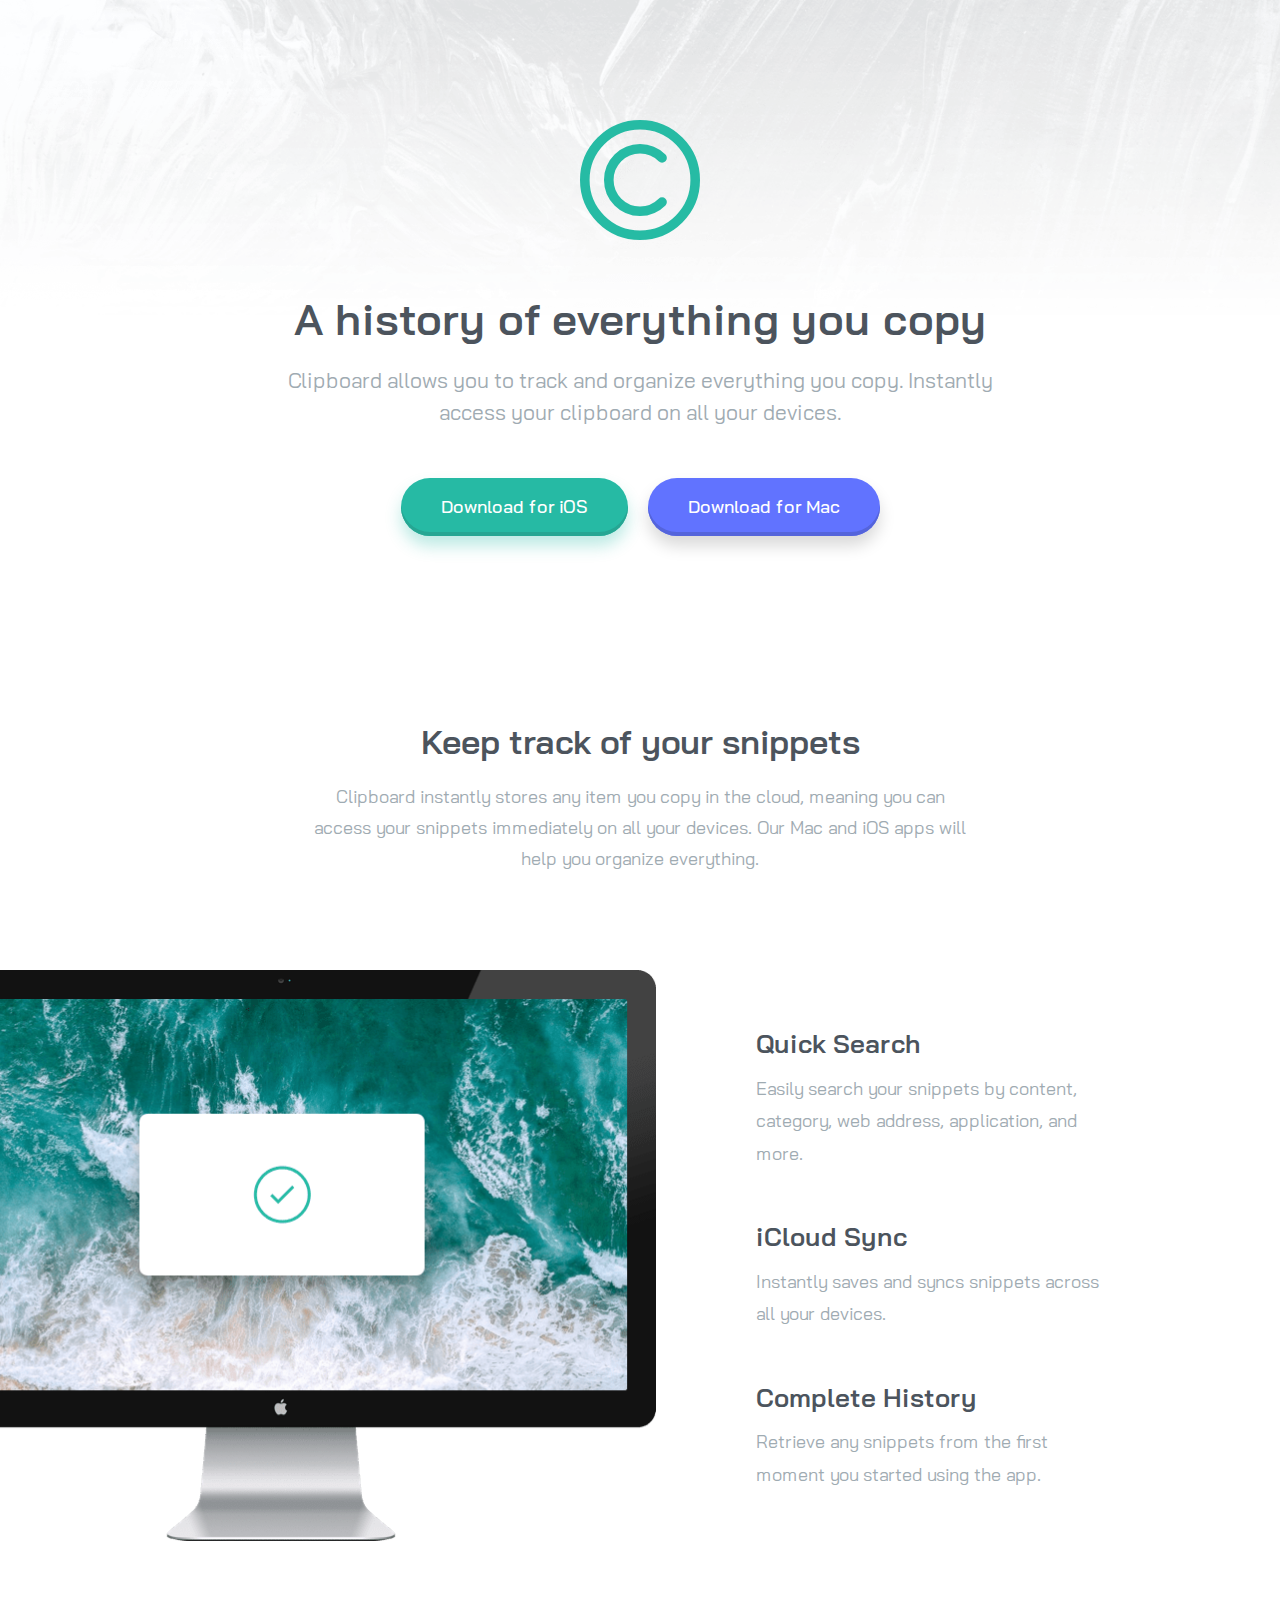
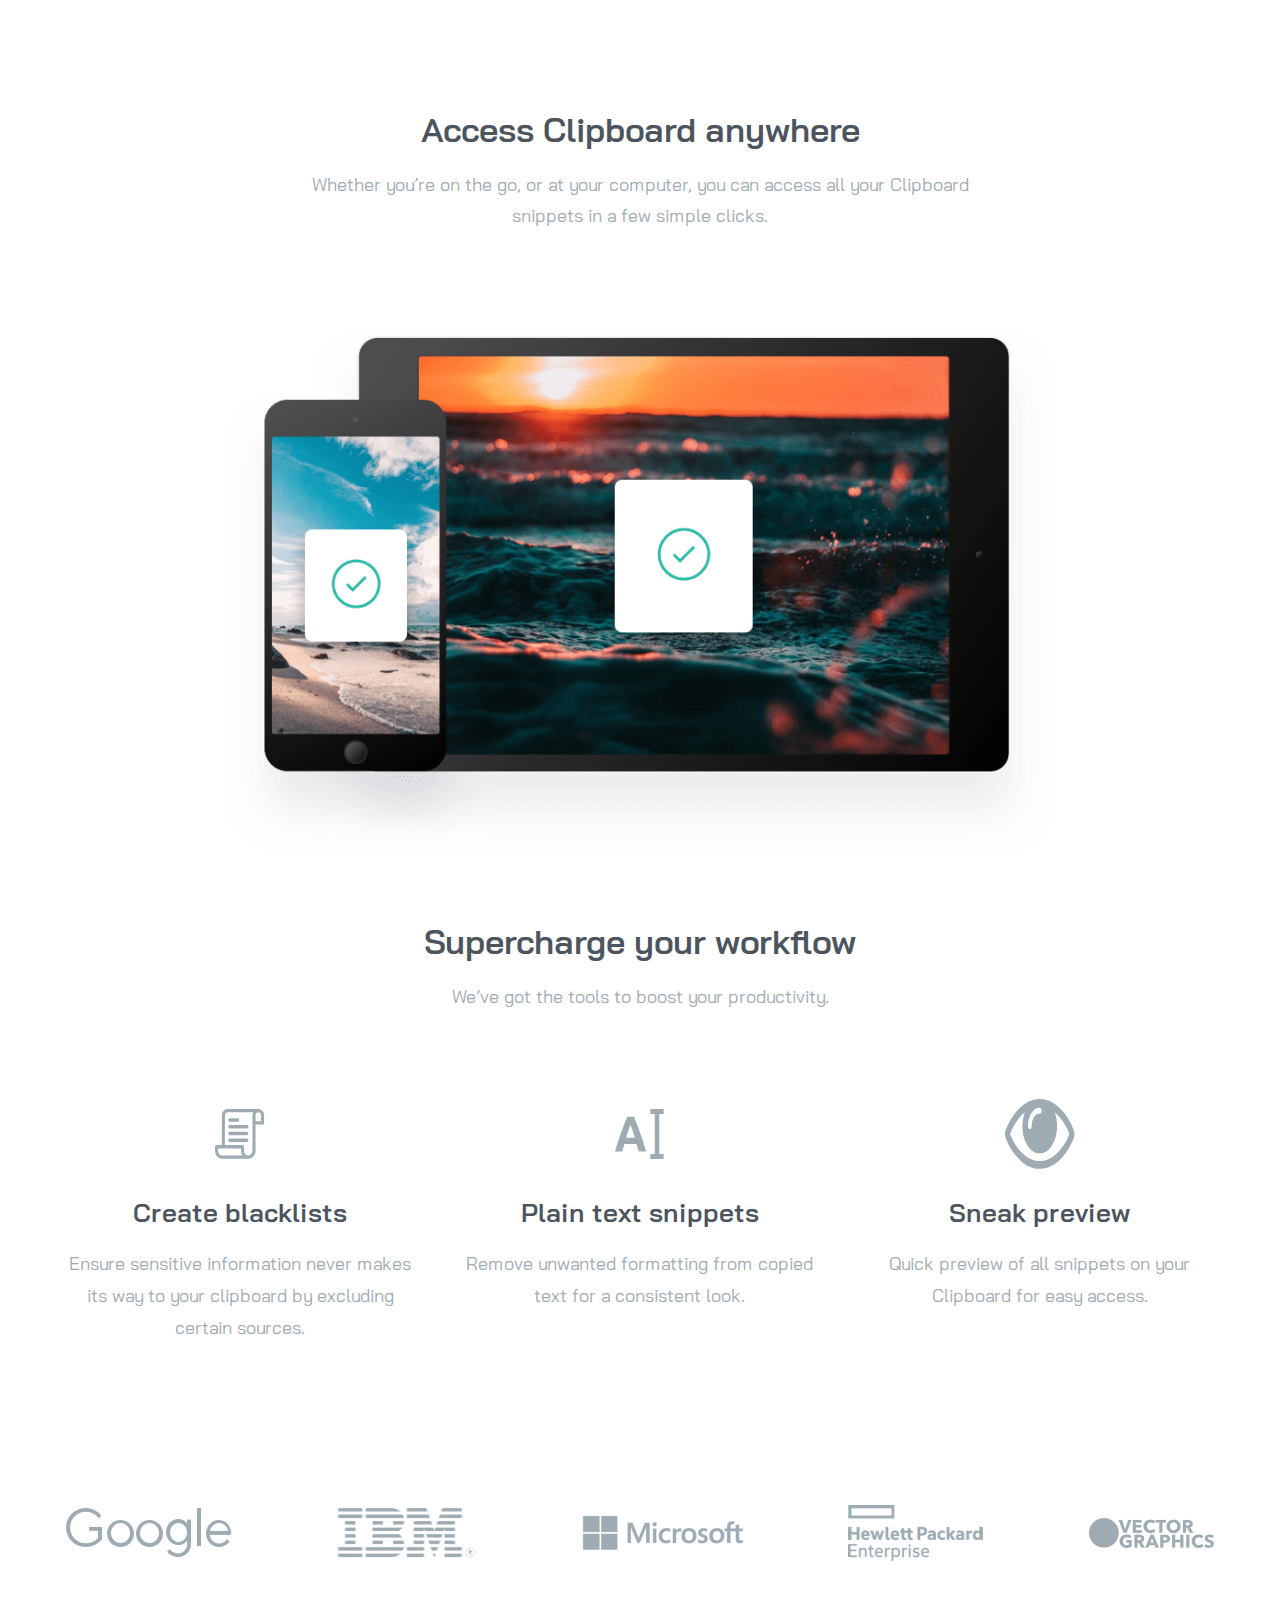
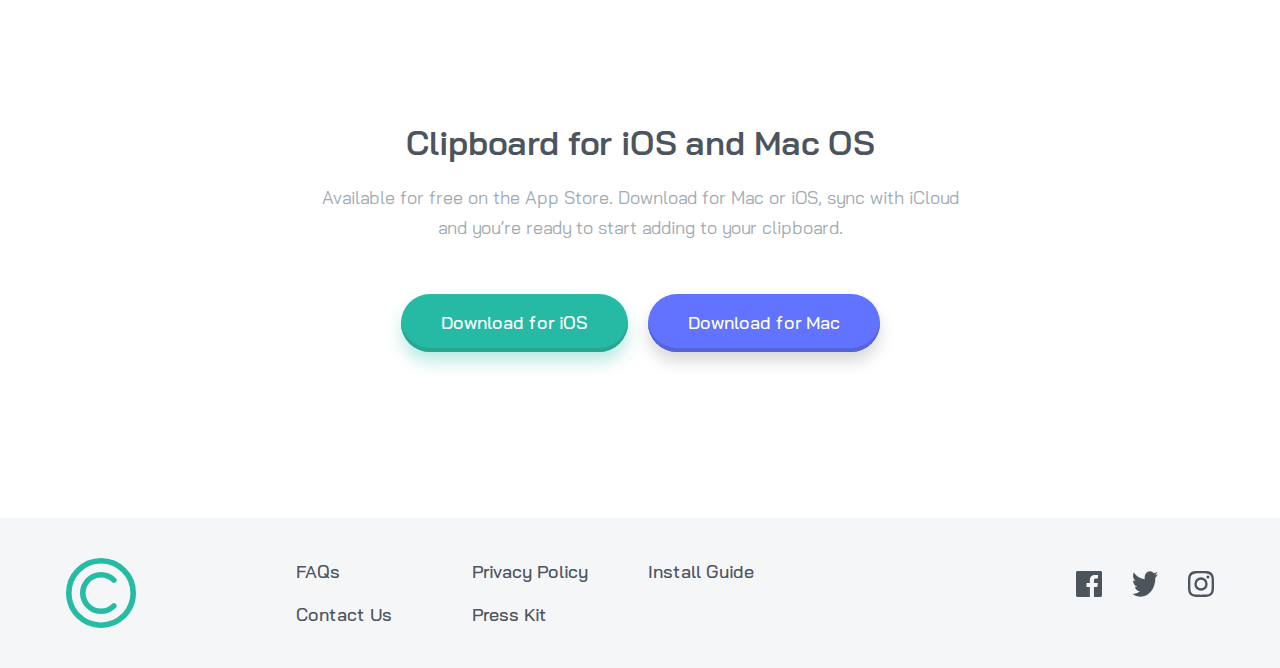
<file: index.html>
<!DOCTYPE html>
<html lang="en">
  <head>
    <meta charset="UTF-8" />
    <meta name="viewport" content="width=device-width, initial-scale=1.0" />

    <link
      rel="icon feature__icon"
      type="image/png"
      sizes="32x32"
      href="./images/favicon feature__icon-32x32.png"
    />

    <title>Frontend Mentor | Clipboard landing page</title>

    <link rel="preconnect" href="https://fonts.googleapis.com" />
    <link rel="preconnect" href="https://fonts.gstatic.com" crossorigin />
    <link
      href="https://fonts.googleapis.com/css2?family=Bai+Jamjuree:wght@400;500;600&display=swap"
      rel="stylesheet"
    />
    <link rel="stylesheet" href="/css/styles.css" />
  </head>
  <body>
    <main>
      <section class="block block--hero">
        <div class="container">
          <svg class="icon icon--logo">
            <use xlink:href="/images/svg-sprite/sprite.svg#logo"></use>
          </svg>
          <h1 class="h1">A history of everything you copy</h1>
          <p class="block--hero__p">
            Clipboard allows you to track and organize everything you copy.
            Instantly access your clipboard on all your devices.
          </p>
          <div class="btn-flex">
            <a class="btn btn--primary">Download for iOS</a>
            <a class="btn btn--secondary">Download for Mac</a>
          </div>
        </div>
      </section>

      <section class="block block--feature">
        <div class="container container--feature">
          <div class="block__header center-text">
            <h2 class="block__heading">Keep track of your snippets</h2>
            <p class="block__heading-para more-line-height">
              Clipboard instantly stores any item you copy in the cloud, meaning
              you can access your snippets immediately on all your devices. Our
              Mac and iOS apps will help you organize everything.
            </p>
          </div>
          <div class="grid grid--2-cols grid--feature">
            <div class="image-col">
              <img
                class="feature-img feature-img--1"
                src="images/image-computer.png"
                alt="Computer with a tick inside"
              />
            </div>
            <ul class="feature feature--1">
              <li>
                <h3 class="feature__heading">Quick Search</h3>
                <p class="feature__para">
                  Easily search your snippets by content, category, web address,
                  application, and more.
                </p>
              </li>
              <li>
                <h3 class="feature__heading">iCloud Sync</h3>
                <p class="feature__para more-line-height">
                  Instantly saves and syncs snippets across all your devices.
                </p>
              </li>
              <li>
                <h3 class="feature__heading">Complete History</h3>
                <p class="feature__para more-line-height">
                  Retrieve any snippets from the first moment you started using
                  the app.
                </p>
              </li>
            </ul>
          </div>
        </div>
      </section>

      <section class="block block--devices">
        <div class="container container--devices">
          <div class="block__header center-text">
            <h2 class="block__heading">Access Clipboard anywhere</h2>
            <p class="block__heading-para more-line-height">
              Whether you’re on the go, or at your computer, you can access all
              your Clipboard snippets in a few simple clicks.
            </p>
          </div>
          <img
            class="devices-img"
            src="images/image-devices.png"
            alt="Mobile phone and desktop screen side by side and in sync"
          />
        </div>
      </section>

      <section class="block block--3-col-feature">
        <div class="container">
          <div class="block__header center-text">
            <h2 class="block__heading">Supercharge your workflow</h2>
            <p class="block__heading-para more-line-height">
              We’ve got the tools to boost your productivity.
            </p>
          </div>
          <ul class="feature feature--flexed grid grid--3-cols center-text">
            <li>
              <svg class="icon feature__icon">
                <use xlink:href="/images/svg-sprite/sprite.svg#blacklist"></use>
              </svg>
              <h3 class="feature__heading">Create blacklists</h3>
              <p class="feature__para">
                Ensure sensitive information never makes its way to your
                clipboard by excluding certain sources.
              </p>
            </li>
            <li>
              <svg class="icon feature__icon">
                <use xlink:href="/images/svg-sprite/sprite.svg#text"></use>
              </svg>
              <h3 class="feature__heading">Plain text snippets</h3>
              <p class="feature__para more-line-height">
                Remove unwanted formatting from copied text for a consistent
                look.
              </p>
            </li>
            <li>
              <svg class="icon feature__icon icon__preview">
                <use xlink:href="/images/svg-sprite/sprite.svg#preview"></use>
              </svg>
              <h3 class="feature__heading">Sneak preview</h3>
              <p class="feature__para more-line-height">
                Quick preview of all snippets on your Clipboard for easy access.
              </p>
            </li>
          </ul>
        </div>
      </section>

      <section class="block block--brands">
        <div class="container container--brands">
          <img
            class="icon__brand"
            src="/images/logo-google.png"
            alt="Google logo"
          />
          <img class="icon__brand" src="/images/logo-ibm.png" alt="IBM logo" />
          <img
            class="icon__brand"
            src="/images/logo-microsoft.png"
            alt="Microsoft logo"
          />
          <img
            class="icon__brand"
            src="/images/logo-hp.png"
            alt="HP logo with full form"
          />
          <img
            class="icon__brand"
            src="/images/logo-vector-graphics.png"
            alt="Vector Graphics"
          />
        </div>
      </section>

      <section class="block block--cta">
        <div class="container">
          <div class="block__header center-text no-margin-bottom">
            <h2 class="block__heading">Clipboard for iOS and Mac OS</h2>
            <p class="block__heading-para more-line-height">
              Available for free on the App Store. Download for Mac or iOS, sync
              with iCloud and you’re ready to start adding to your clipboard.
            </p>
            <div class="btn-flex">
              <a class="btn btn--primary">Download for iOS</a>
              <a class="btn btn--secondary">Download for Mac</a>
            </div>
          </div>
        </div>
      </section>
    </main>

    <footer class="block footer">
      <div class="container container--footer">
        <svg class="icon icon--logo">
          <use xlink:href="/images/svg-sprite/sprite.svg#logo"></use>
        </svg>
        <ul class="footer__links grid grid--3-cols">
          <li class="no-margin-bottom">
            <a href="" class="link footer__link">FAQs</a>
          </li>
          <li class="no-margin-bottom">
            <a href="" class="link footer__link">Privacy Policy</a>
          </li>
          <li class="no-margin-bottom">
            <a href="" class="link footer__link">Install Guide</a>
          </li>
          <li class="no-margin-bottom">
            <a href="" class="link footer__link">Contact Us</a>
          </li>
          <li class="no-margin-bottom">
            <a href="" class="link footer__link">Press Kit</a>
          </li>
        </ul>
        <ul class="socials">
          <li>
            <a href="">
              <svg class="icon icon--logo social-icon">
                <use xlink:href="/images/svg-sprite/sprite.svg#facebook"></use>
              </svg>
            </a>
          </li>
          <li>
            <a href="">
              <svg class="icon icon--logo social-icon">
                <use xlink:href="/images/svg-sprite/sprite.svg#twitter"></use>
              </svg>
            </a>
          </li>
          <li>
            <a href="">
              <svg class="icon icon--logo social-icon">
                <use xlink:href="/images/svg-sprite/sprite.svg#instagram"></use>
              </svg>
            </a>
          </li>
        </ul>
      </div>
    </footer>
  </body>
</html>
</file>
<file: css/styles.css>
/* Global reset */
*,
*::before,
*::after {
  box-sizing: border-box;
  margin: 0;
  padding: 0;
}

/* Variables */
:root {
  --color-primary: #26baa4;
  --color-secondary: #6173ff;
  --color-heading: #4c545d;
  --color-body: #9fabb2;
  --color-secondary-bg: #f5f6f8;
}

/* Typography */

html {
  font-size: 62.5%;
}
body {
  color: var(--color-body);
  font-family: "Bai Jamjuree", sans-serif;
  font-size: 1.8rem;
  overflow-x: hidden;
  line-height: 1.5;
}
h1,
h2,
h3 {
  color: var(--color-heading);
  font-weight: 600;
  line-height: 1.3;
}
h1 {
  font-size: 4.4rem;
  margin-bottom: 1.8rem;
}
h2 {
  font-size: 3.4rem;
  margin-bottom: 1.8rem;
}
h3 {
  font-size: 2.6rem;
  margin-bottom: 1.2rem;
}

.hero__paragraph {
  font-size: 2rem;
}

.more-line-height {
  line-height: 1.7;
}
.center-text {
  text-align: center;
}
.no-margin-bottom {
  margin-bottom: 0 !important;
}

/* Links */
a.link {
  color: var(--color-heading);
  font-weight: 500;
  text-decoration: none;
  transition: color 0.15s;
}
a.link:hover {
  color: var(--color-primary);
}

@media (max-width: 64em) {
  html {
    font-size: 50%;
  }
}

/* Buttons */
.btn {
  line-height: 1;
  border: none;
  border-radius: 40px;
  cursor: pointer;
  display: inline-block;
  font-family: "Bai Jamjuree", sans-serif;
  font-size: 1.8rem;
  font-weight: 500;
  padding: 2rem 4rem;
  text-align: center;
  transition: all 0.15s;

  --color-inset-box-shadow--primary: hwb(171 15% 35%);
  --color-outside-box-shadow--primary: rgba(38, 186, 164, 0.3);
  --color-inset-box-shadow--primary__hover: hwb(171 20% 30%);

  --color-inset-box-shadow--secondary: hwb(233 33% 14%);
  --color-outside-box-shadow--secondary: rgba(0, 0, 0, 0.15);
  --color-inset-box-shadow--secondary__hover: hwb(233 43% 14%);
}
.btn--primary {
  color: #fff;
  background: var(--color-primary);
  box-shadow: inset 0 -4px 0 var(--color-inset-box-shadow--primary),
    0 10px 16px var(--color-outside-box-shadow--primary);
}
.btn--secondary {
  color: #fff;
  background: var(--color-secondary);
  box-shadow: inset 0 -4px 0 var(--color-inset-box-shadow--secondary),
    0 10px 16px var(--color-outside-box-shadow--secondary);
}
.btn--primary:hover {
  background: hwb(171 30% 22%);
  box-shadow: inset 0 -4px 0 var(--color-inset-box-shadow--primary__hover),
    0 10px 16px var(--color-outside-box-shadow--primary);
}
.btn--secondary:hover {
  background: hwb(233 48% 0%);
  box-shadow: inset 0 -4px 0 var(--color-inset-box-shadow--secondary__hover),
    0 10px 16px var(--color-outside-box-shadow--secondary);
}

@media screen and (max-width: 490px) {
  .btn {
    font-size: 2.2rem;
    padding-top: 2.4rem;
    padding-bottom: 2.4rem;
  }
}

/* Grid */
.grid {
  display: grid;
}
.grid--2-cols {
  grid-template-columns: repeat(2, 1fr);
}
.grid--3-cols {
  grid-template-columns: repeat(3, 1fr);
}

@media screen and (max-width: 730px) {
  .grid--2-cols,
  .grid--3-cols {
    grid-template-columns: 1fr !important;
  }
}

/* Section headings */
.block__header {
  margin-bottom: 9.6rem;
}
/* .block__heading {
} */
.block__heading-para {
  max-width: 60ch;
  margin-inline: auto;
}
@media screen and (max-width: 490px) {
  .block__heading-para,
  p,
  a.link {
    font-size: 2.2rem;
  }
  .block__heading {
    font-size: 3.8rem;
  }
}

/* Lists */
ul {
  list-style: none;
}
ul li {
  margin-bottom: 1.8rem;
}
ul li:last-child {
  margin-bottom: 0;
}

/* Feature - h3 with p */
.feature li {
  margin-bottom: 5rem;
}
.feature--flexed {
  gap: 5rem;
}
.feature--flexed li {
  margin-bottom: 0;
}
.feature__para {
  line-height: 1.8;
}
.feature__icon {
  width: 5rem;
  height: 5rem;
}
.icon__preview {
  transform: scale(1.4);
}
.feature__icon {
  margin-bottom: 3rem;
}
.feature--flexed .feature__heading {
  margin-bottom: 1.8rem;
}
@media screen and (max-width: 490px) {
  .feature--flexed {
    gap: 8rem;
  }
}

/* Section blocks */
.block {
  padding: 6.4rem 0;
}
.container {
  max-width: 120rem;
  margin-inline: auto;
  padding-inline: 2%;
}
.container--feature {
  max-width: 130rem;
}
@media screen and (max-width: 490px) {
  .container {
    padding-inline: 8%;
  }
}

/* Hero section */
.block--hero {
  background-image: url(/images/bg-header-desktop.png);
  background-repeat: no-repeat;
  background-size: 100% auto;
  background-position: center top;
  padding-top: 12rem;
  padding-bottom: 12rem;
}
.icon--logo {
  display: table;
  width: 12rem;
  height: 12rem;
  margin-inline: auto;
}
.h1 {
  text-align: center;
  margin-top: 5rem;
}
.block--hero__p {
  font-size: 2.1rem;
  text-align: center;
  margin-inline: auto;
  max-width: 55ch;
}
.btn-flex {
  display: flex;
  margin-top: 5rem;
  gap: 2rem;
  justify-content: center;
}

@media screen and (max-width: 490px) {
  .btn-flex {
    flex-direction: column;
    gap: 3rem;
  }
  .h1 {
    font-size: 4rem;
    margin-bottom: 2rem;
  }
  .block--hero__p {
    line-height: 1.7;
  }
}
@media screen and (max-width: 375px) {
  .block--hero {
    background-image: url(/images/bg-header-mobile.png);
  }
}

/* Feature section */
.block--feature {
  padding-top: 6.4rem;
  padding-bottom: 9.6rem;
}
.grid--feature {
  align-items: center;
  grid-template-columns: 1.8fr 1fr;
}
.img-col {
  height: auto;
}
.feature-img--1 {
  width: 95%;
  position: relative;
  right: 120px;
}
.feature--1 {
  position: relative;
  right: 60px;
  max-width: 33ch;
}

@media screen and (max-width: 730px) {
  .grid--feature {
    gap: 8rem;
  }
  .feature-img--1 {
    display: table;
    width: 85vw;
    position: relative;
    right: 0;
    margin-inline: auto;
  }
  .feature--1 {
    position: relative;
    right: 0;
    max-width: 45ch;
    text-align: center;
    margin-inline: auto;
  }
}

/* Devices section */
.devices-img {
  display: table;
  margin-inline: auto;
  width: 65vw;
}

@media screen and (max-width: 730px) {
  .devices-img {
    width: 100%;
  }
}
@media screen and (max-width: 426px) {
  .container--devices {
    padding-inline: 5%;
  }
}
.block--devices {
  padding-bottom: 3.2rem;
}

/* 3 col feature */
.block--3-col-feature {
  padding-top: 3.2rem;
}

/* Brands section */
.block--brands {
  padding: 9.6rem 0;
}
.container--brands {
  display: flex;
  justify-content: space-between;
  align-items: center;
}

@media screen and (max-width: 730px) {
  .container--brands {
    flex-direction: column;
    justify-content: center;
    gap: 8rem;
  }
}

/* CTA */
.block--cta {
  padding-bottom: 16.6rem;
}

/* Footer */
.footer {
  background: var(--color-secondary-bg);
  padding: 4rem 0;
}
.container--footer {
  display: flex;
  align-items: center;
}
.footer .icon--logo {
  height: 7rem;
  width: 7rem;
  margin: 0;
}
.footer__links {
  column-gap: 6rem;
  row-gap: 1.6rem;
  margin-left: 16rem;
}
.socials {
  display: flex;
  gap: 3rem;
  margin-left: auto;
}
.footer .social-icon {
  fill: #4c545c;
  width: 2.6rem;
  height: 2.6rem;
  transition: fill 0.15s;
}
.footer .social-icon:hover {
  fill: var(--color-primary);
}

@media screen and (max-width: 730px) {
  .footer {
    padding-top: 6.4rem;
  }
  .container--footer {
    flex-direction: column;
    gap: 6rem;
  }
  .footer__links {
    margin-left: 0;
    text-align: center;
    row-gap: 3rem;
  }
  .socials {
    margin-left: 0;
    gap: 6rem;
  }
  .footer .social-icon {
    width: 3.2rem;
    height: 3.2rem;
  }

  /* Reorder the footer links */
  .footer__links li:nth-child(4) {
    grid-row: 2 / 3;
  }
  .footer__links li:nth-child(5) {
    grid-row: 4 / 5;
  }
}
</file>
